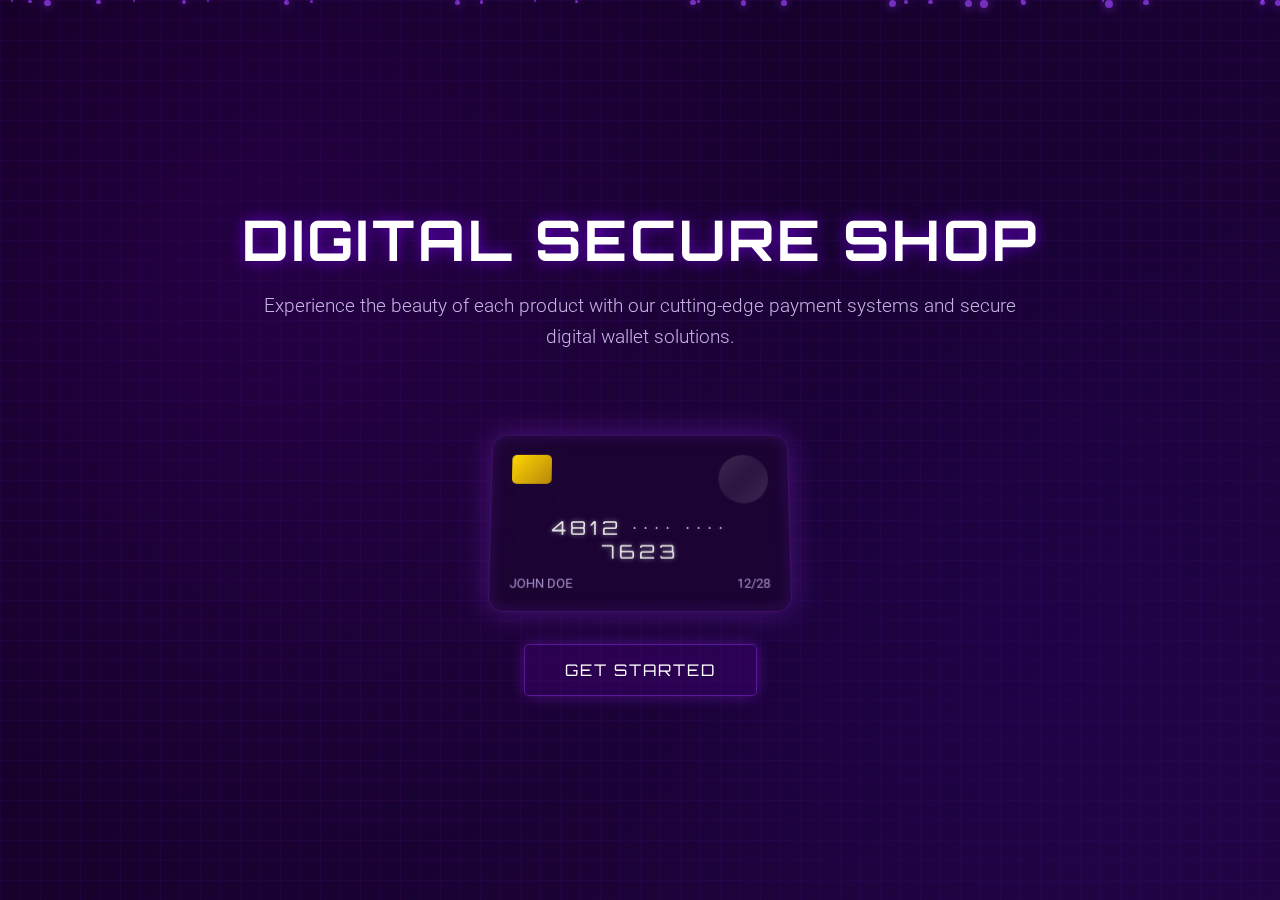
<file: index.html>
<!-- page 1 -->
<!DOCTYPE html>
<html lang="en">
<head>
    <meta charset="UTF-8">
  <meta name="viewport" content="width=device-width, initial-scale=1.0">
    <title>Modern Product Store</title>
    <link rel="stylesheet" href="enter.css">
    <style>
        
    </style>
</head>
<body>
    <div class="background"></div>
    <div class="grid-overlay"></div>
    <div class="neon-glow"></div>
    
    <div class="digital-particles" id="particles"></div>
    
    <div class="content">
        <h1>Digital Secure Shop</h1>
        <p>Experience the beauty of each product with our cutting-edge payment systems and secure digital wallet solutions.</p>
        
        <div class="credit-card">
            <div class="chip"></div>
            <div class="hologram"></div>
            <div class="card-number">4812 •••• •••• 7623</div>
            <div class="card-details">
                <div class="card-holder">JOHN DOE</div>
                <div class="expires">12/28</div>
            </div>
        </div>
        
        <button class="cta-button" onclick="window.location.href='Shopping.html'">Get Started</button>
    </div>

    <script>
        // Create digital particles
        const particleContainer = document.getElementById('particles');
        const particleCount = 30;
        
        for (let i = 0; i < particleCount; i++) {
            const particle = document.createElement('div');
            particle.classList.add('particle');
            
            // Random properties for each particle
            const size = Math.random() * 6 + 2;
            const initialX = Math.random() * 100;
            const moveX = Math.random() * 2 - 1; // Random movement direction
            const duration = Math.random() * 15 + 10;
            const delay = Math.random() * 10;
            
            particle.style.width = `${size}px`;
            particle.style.height = `${size}px`;
            particle.style.left = `${initialX}%`;
            particle.style.animationDuration = `${duration}s`;
            particle.style.animationDelay = `${delay}s`;
            particle.style.setProperty('--move-x', moveX);
            
            particleContainer.appendChild(particle);
        }



        // const go = (params) => {
        //   window.location.href='index.html'
        // }
    </script>
</body>
</html>
</file>
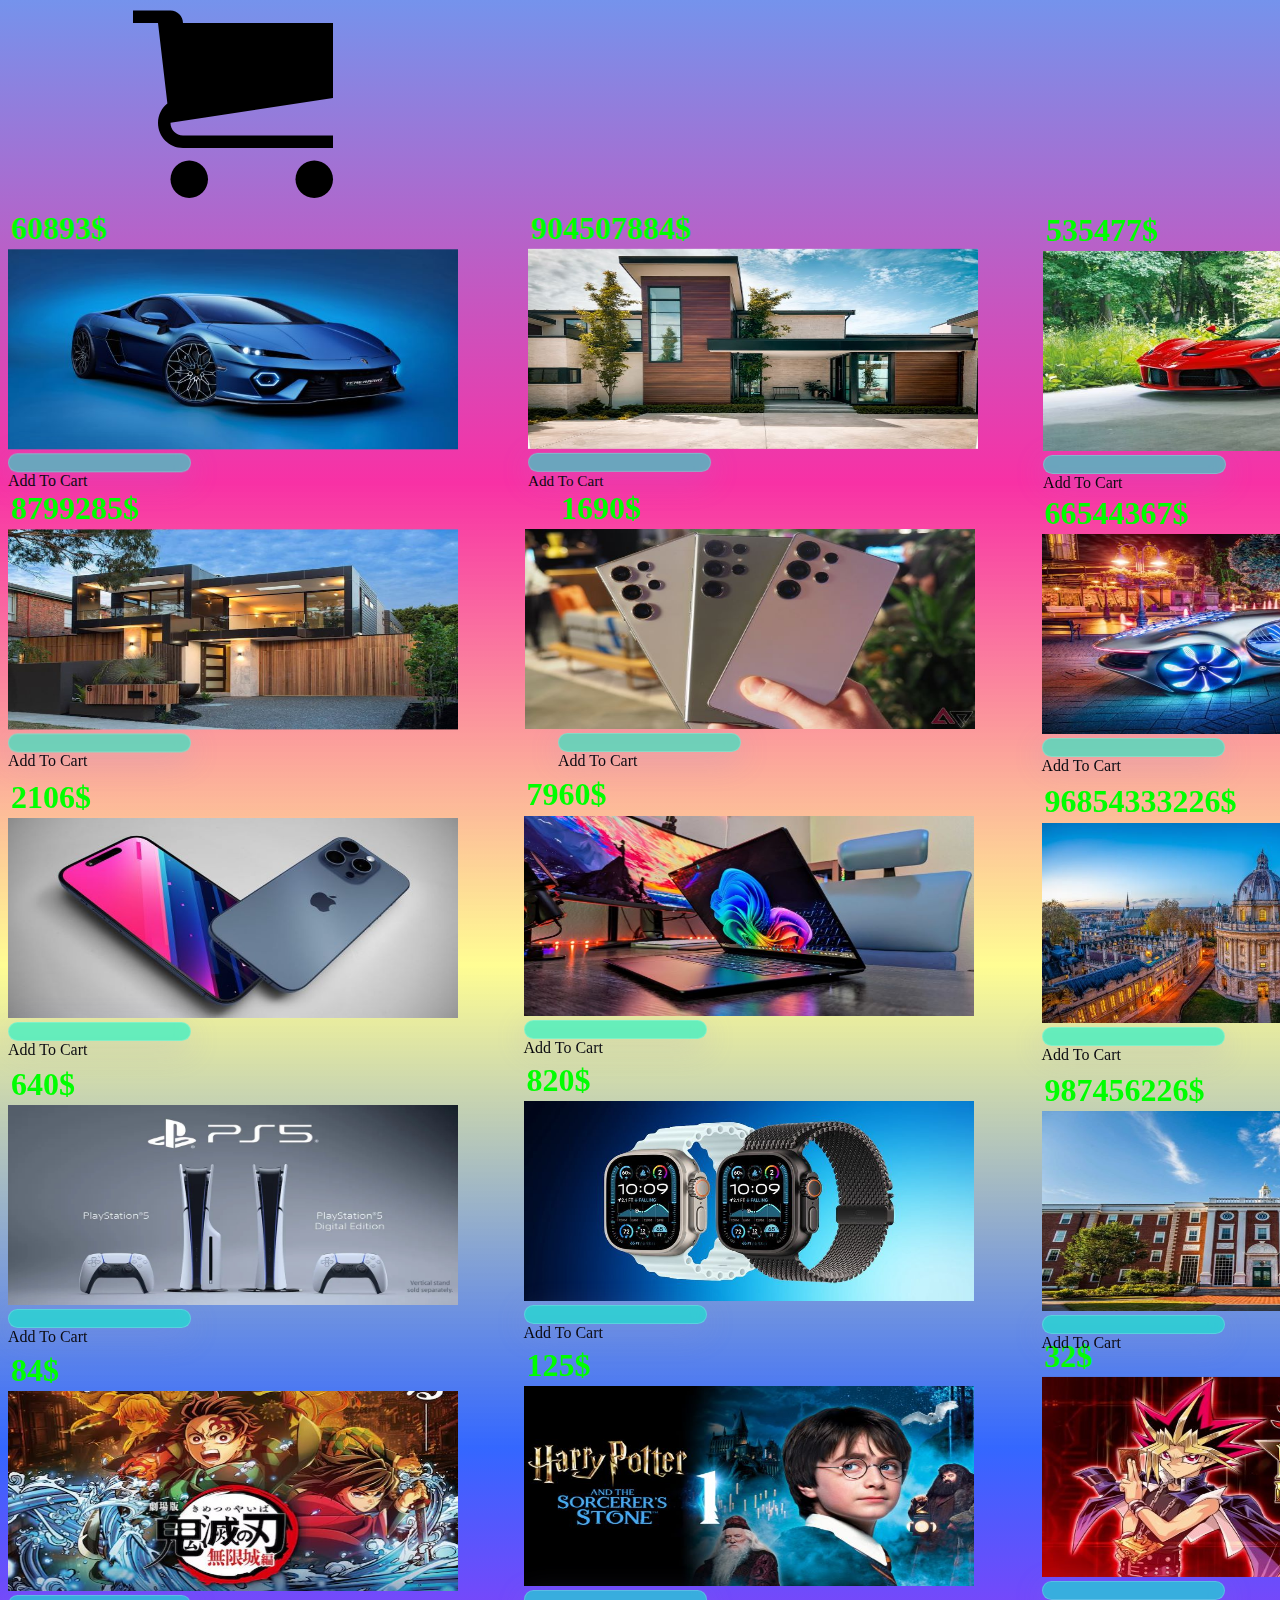
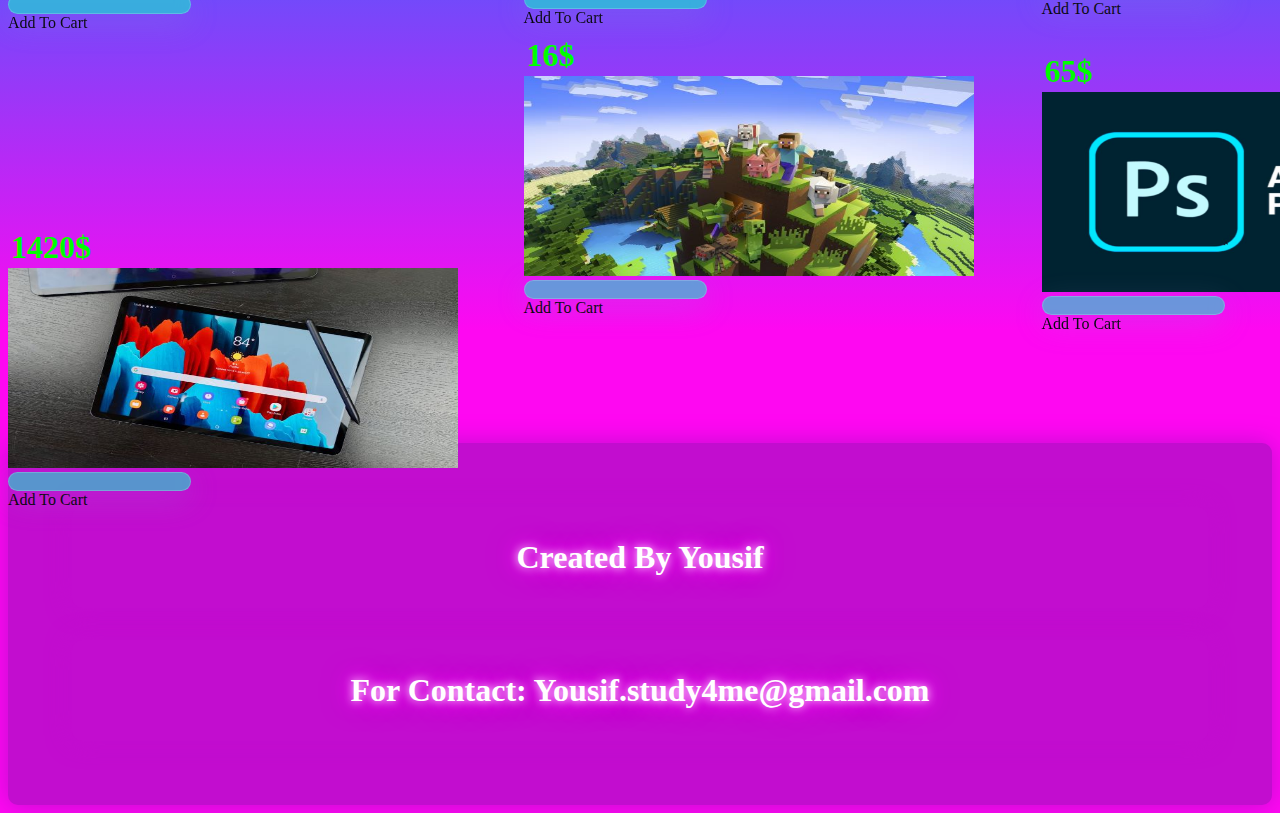
<file: Shopping.html>
<!-- page 2 -->
<!DOCTYPE html>
<html lang="en">
<head>
  <meta charset="UTF-8">
  <meta name="viewport" content="width=device-width, initial-scale=1.0">
  <title>Document</title>
  <link rel="stylesheet" href="Shopping.css">
  <script defer src="main.js"></script>
</head>
<div id="alor" class="invisible Finish"> <!-- HTML !-->


  <p class="Finish">Created By Yousif</p>
  <p onclick="window.location.href='Yousif.study4me@gmail.com'" class="Finish">For Contact: Yousif.study4me@gmail.com</p>
  <br>
  <button id="returnn" onclick="document.getElementById('alor').classList.remove('visibile');
   document.getElementById('alor').classList.add('invisible');">
    Return To Page</button>

</div>
<!-- <style>body { transform: scale(1.5); transform-origin: top left; width: 66.6667%; }</style> -->
<body><div id="big">



  <span ><img id="buyPlace" src="./Images/cart (1).svg" alt="buy cart pictue"></span>

<div id="father">
     
  <div class="product" id="lamborgeenee">
    <div class="iprice">60893$</div>  <img id="lamborgeeneeimg" class="product-img" src="./Images/lamorgeenee.jpg" alt="Lamborgini Car Image"><br> 
   <input type="number"  min="0" onchange="" class="input" minlength="0"> <div class="atocart">Add To Cart </div> </div><br> 

<div class="product" id="house1">
   <div class="iprice">904507884$</div>  <img id="house1img" class="product-img" src="./Images/house1.jpg" alt="Modren House Image"><br> 
  <input type="number"  min="0" onchange="" class="input" minlength="0"> <div class="atocart">Add To Cart </div> </div><br>

  <div class="product" id="house2">
    <div class="iprice">8799285$</div>  <img id="house2img" class="product-img" src="./Images/house2.jpg" alt="Modren House Image"><br> 
   <input type="number"  min="0" onchange="" class="input" minlength="0"> <div class="atocart">Add To Cart </div>  </div><br>
 
   <div class="product" id="s25">
    <div class="iprice">1690$</div>  <img id="s25img" class="product-img" src="./Images/s25U.jpg" alt="S25 Ultra Phone Image"><br> 
   <input type="number"  min="0" onchange="" class="input" minlength="0"> <div class="atocart">Add To Cart </div>  </div><br>
 
    <div class="product" id="iphone15">
    <div class="iprice">2106$</div>  <img id="iphone15img" class="product-img" src="./Images/iphone15promax.jpg" alt="Iphone 15 Pro Max Image"><br> 
   <input type="number"  min="0" onchange="" class="input" minlength="0"> <div class="atocart">Add To Cart </div>  </div><br>
 
   <div class="product" id="RichLaptop">
    <div class="iprice">7960$</div>  <img id="RichLaptopimg" class="product-img" src="./Images/Llaptop.jpg" alt="Advanced Laptop Image"><br> 
   <input type="number"  min="0" onchange="" class="input" minlength="0"> <div class="atocart">Add To Cart </div>  </div><br>

   <div class="product" id="ps5">
    <div class="iprice">640$</div>  <img id="ps5img" class="product-img" src="./Images/ps5.jpg" alt="Playstaition 5 Image"><br> 
   <input type="number"  min="0" onchange="" class="input" minlength="0"> <div class="atocart">Add To Cart </div>  </div><br>
 
   <div class="product" id="applewatch">
    <div class="iprice">820$</div>  <img id="applewatchimg" class="product-img" src="./Images/applewatch.jpg" alt="AppleWatch Image"><br> 
   <input type="number"  min="0" onchange="" class="input" minlength="0"> <div class="atocart">Add To Cart </div> </div><br>

   <div class="product" id="KNY">
    <div class="iprice">84$</div>  <img id="KNYimg" class="product-img" src="./Images/KNY.jpg" alt="Kimetsu No Yaiba Image"><br> 
   <input type="number"  min="0" onchange="" class="input" minlength="0"> <div class="atocart">Add To Cart </div> </div><br>
 
   <div class="product" id="harry">
    <div class="iprice">125$</div>  <img id="harryimg" class="product-img" src="./Images/harry.jpg" alt="Harrry Potter Image"><br> 
   <input type="number"  min="0" onchange="" class="input" minlength="0"> <div class="atocart">Add To Cart </div> </div><br>

   <div class="product" id="S7">
    <div class="iprice">1420$</div>  <img id="s7img" class="product-img" src="./Images/s7.jpg" alt="Tab S7 Plus Image"><br> 
   <input type="number"  min="0" onchange="" class="input" minlength="0"> <div class="atocart">Add To Cart </div> </div><br>

   <div class="product" id="cube">
    <div class="iprice">16$</div>  <img id="cubeimg" class="product-img" src="./Images/minecraft.jpg" alt="Minecraft Image"><br> 
   <input type="number"  min="0" onchange="" class="input" minlength="0"> <div class="atocart">Add To Cart </div> </div><br>
 
   <div class="product" id="ferrari">
    <div class="iprice">535477$</div>  <img id="ferrariimg" class="product-img" src="./Images/ferrari.jpg" alt="Ferrari Image"><br> 
   <input type="number"  min="0" onchange="" class="input" minlength="0"> <div class="atocart">Add To Cart </div> </div><br>
 
   
   <div class="product" id="marc">
    <div class="iprice">66544367$</div>  <img id="marcimg" class="product-img" src="./Images/marc.jpg" alt="Marcedes car Image"><br> 
   <input type="number"  min="0" onchange="" class="input" minlength="0"> <div class="atocart">Add To Cart </div> </div><br>
 

   <div class="product" id="oxford">
    <div class="iprice">96854333226$</div>  <img id="oxfordimg" class="product-img" src="./Images/Oxford.jpg" alt="Oxford Image"><br> 
   <input type="number"  min="0" onchange="" class="input" minlength="0"> <div class="atocart">Add To Cart </div> </div><br>
 
   <div class="product" id="yugi">
    <div class="iprice">32$</div>  <img id="yugiimg" class="product-img" src="./Images/ygo.jpg" alt="Yugioh Image"><br> 
   <input type="number"  min="0"onchange="" class="input" minlength="0"> <div class="atocart">Add To Cart </div> </div><br>
 

   <div class="product" id="harvard">
    <div class="iprice">987456226$</div>  <img id="harvardimg" class="product-img" src="./Images/Harvard.jpg" alt="Harvard Image"><br> 
   <input type="number"  min="0" onchange="" class="input" minlength="0"> <div class="atocart">Add To Cart </div> </div><br>
 
   <div class="product" id="addobe">
    <div class="iprice">65$</div>  <img id="addobeimg" class="product-img" src="./Images/Photoshop.jpg" alt="Addobe Photoshop Image"><br> 
   <input type="number"  min="0"  onchange="" class="input" minlength="0"> <div class="atocart">Add To Cart </div> </div><br>
  



</div>

<div class="Finish">
  <p class="Finish">Created By Yousif</p>
  <p onclick="window.location.href='Yousif.study4me@gmail.com'" class="Finish">For Contact: Yousif.study4me@gmail.com</p>
</div>

</div>




</body>


</html>
</file>
<file: enter.css>
@import url('https://fonts.googleapis.com/css2?family=Orbitron:wght@400;500;700;900&family=Roboto:wght@300;400;700&display=swap');
        
        * {
            margin: 0;
            padding: 0;
            box-sizing: border-box;
        }
        
        body {
            overflow-x: hidden;
            font-family: 'Roboto', sans-serif;
            background-color: #0c0014;
        }
        
        .background {
            position: fixed;
            top: 0;
            left: 0;
            width: 100%;
            height: 100%;
            z-index: -1;
            background: linear-gradient(135deg, rgba(16, 0, 32, 0.9) 0%, rgba(38, 5, 77, 0.8) 100%);
        }
        
        .background::before {
            content: '';
            position: absolute;
            top: 0;
            left: 0;
            width: 100%;
            height: 100%;
            background-image: url('https://public.youware.com/users-website-assets/prod/04100131-e156-4259-a33a-16a14e6c115f/g400a5b790a6981895a6eef67388f6d40cd1d682b6029314de954b9c11c37acab7a4da055ae87a82443a3d7a7c161e27d72d4b0324299e4192b740fec41a7f818_1280.jpg');
            background-size: cover;
            background-position: center;
            opacity: 0.6;
            mix-blend-mode: luminosity;
        }
        
        .grid-overlay {
            position: fixed;
            top: 0;
            left: 0;
            width: 100%;
            height: 100%;
            background-image: 
                linear-gradient(rgba(114, 9, 183, 0.1) 1px, transparent 1px),
                linear-gradient(90deg, rgba(114, 9, 183, 0.1) 1px, transparent 1px);
            background-size: 20px 20px;
            z-index: -1;
        }
        
        .neon-glow {
            position: fixed;
            width: 100%;
            height: 100%;
            top: 0;
            left: 0;
            pointer-events: none;
            z-index: -1;
            background: 
                radial-gradient(circle at 20% 30%, rgba(103, 0, 180, 0.2) 0%, transparent 50%),
                radial-gradient(circle at 80% 70%, rgba(45, 0, 128, 0.2) 0%, transparent 40%);
        }
        
        .content {
            position: relative;
            min-height: 100vh;
            display: flex;
            flex-direction: column;
            justify-content: center;
            align-items: center;
            color: #fff;
            text-align: center;
            padding: 2rem;
        }
        
        h1 {
            font-family: 'Orbitron', sans-serif;
            font-size: 3.5rem;
            margin-bottom: 1rem;
            text-shadow: 0 0 15px rgba(128, 0, 255, 0.7);
            letter-spacing: 3px;
            font-weight: 700;
            color: #ffffff;
            text-transform: uppercase;
        }
        
        p {
            font-size: 1.2rem;
            max-width: 800px;
            margin-bottom: 3rem;
            color: #c3b1e1;
            font-weight: 300;
            line-height: 1.6;
        }
        
        .credit-card {
            position: relative;
            width: 300px;
            height: 180px;
            background: rgba(25, 4, 47, 0.7);
            border-radius: 15px;
            margin: 2rem 0;
            padding: 20px;
            display: flex;
            flex-direction: column;
            justify-content: space-between;
            backdrop-filter: blur(5px);
            box-shadow: 
                0 0 30px rgba(138, 43, 226, 0.4),
                inset 0 0 15px rgba(138, 43, 226, 0.2);
            border: 1px solid rgba(138, 43, 226, 0.3);
            transform: perspective(1000px) rotateX(10deg);
            transition: all 0.3s ease;
        }
        
        .credit-card:hover {
            transform: perspective(1000px) rotateX(0deg) translateY(-10px);
            box-shadow: 
                0 0 40px rgba(138, 43, 226, 0.6),
                inset 0 0 20px rgba(138, 43, 226, 0.3);
        }
        
        .chip {
            width: 40px;
            height: 30px;
            background: linear-gradient(135deg, #ffd700 0%, #b8860b 100%);
            border-radius: 5px;
            margin-bottom: 20px;
        }
        
        .card-number {
            font-family: 'Orbitron', sans-serif;
            font-size: 1.2rem;
            letter-spacing: 4px;
            color: #e9e9e9;
            text-shadow: 0 0 5px rgba(255, 255, 255, 0.5);
        }
        
        .card-details {
            display: flex;
            justify-content: space-between;
        }
        
        .card-holder, .expires {
            font-size: 0.8rem;
            color: #a290c7;
            text-transform: uppercase;
        }
        
        .hologram {
            position: absolute;
            right: 20px;
            top: 20px;
            width: 50px;
            height: 50px;
            background: linear-gradient(135deg, rgba(255,255,255,0.2) 0%, rgba(255,255,255,0.1) 50%, rgba(255,255,255,0.2) 100%);
            border-radius: 50%;
            opacity: 0.7;
        }
        
        .cta-button {
            padding: 15px 40px;
            font-family: 'Orbitron', sans-serif;
            font-size: 1rem;
            background: rgba(103, 0, 180, 0.2);
            color: #fff;
            border: 1px solid rgba(138, 43, 226, 0.5);
            border-radius: 5px;
            cursor: pointer;
            transition: all 0.3s ease;
            text-transform: uppercase;
            letter-spacing: 2px;
            position: relative;
            overflow: hidden;
            z-index: 1;
            box-shadow: 0 0 15px rgba(138, 43, 226, 0.4);
        }
        
        .cta-button:before {
            content: '';
            position: absolute;
            top: 0;
            left: 0;
            width: 0%;
            height: 100%;
            background: rgba(138, 43, 226, 0.3);
            transition: all 0.3s ease;
            z-index: -1;
        }
        
        .cta-button:hover:before {
            width: 100%;
        }
        
        .cta-button:hover {
            transform: translateY(-5px);
            box-shadow: 0 0 25px rgba(138, 43, 226, 0.6);
            text-shadow: 0 0 5px rgba(255, 255, 255, 0.7);
        }
        
        .digital-particles {
            position: fixed;
            top: 0;
            left: 0;
            width: 100%;
            height: 100%;
            pointer-events: none;
            z-index: -1;
        }
        
        .particle {
            position: absolute;
            border-radius: 50%;
            background: rgba(158, 67, 255, 0.7);
            box-shadow: 0 0 10px rgba(158, 67, 255, 0.7);
            animation: float 15s infinite linear;
        }
        
        @keyframes float {
            0% {
                transform: translateY(100vh) translateX(0);
                opacity: 0;
            }
            10% {
                opacity: 0.7;
            }
            90% {
                opacity: 0.7;
            }
            100% {
                transform: translateY(-100px) translateX(calc(var(--move-x) * 100px));
                opacity: 0;
            }
        }
</file>
<file: Shopping.css>
html{
  background-image: linear-gradient(rgb(117, 147, 236),rgb(248, 49, 165), rgba(255, 252, 101, 0.703),rgb(52, 103, 255),rgb(254, 8, 241),rgb(254, 8, 241));
  /* background-image: linear-gradient(rgb(117, 147, 236),rgb(255, 88, 186), rgba(255, 252, 77, 0.788),rgb(255, 20, 243), rgb(2, 196, 255)); */
}
.invisible{
  display: none;
}
.visibile{
  background-image: linear-gradient(rgb(117, 147, 236),rgb(179, 0, 255), rgba(0, 51, 255, 0.703),rgb(52, 103, 255));;
  position: fixed;
  top: 0;
  right: 0;
  bottom: 0;
  left: 0;
  font-size: xxx-large;
}
#alor{
}
.black{
  display: none;}

  .product {
/* width: 50px;
box-sizing: border-box; */
    /* z-index: 1; */
       width: 500px;  /*border: 4px red solid; */

  }
  
  .product:hover,
  .product:focus-within {
    /* z-index: 9999; */
  }




  .product-img {
    transition: transform 0.6s ease;
/* 
  height: 12.5rem;
  width: 28.125rem; */
height: 250%;
width: 250%;
/* object-fit: cover; */
max-width: 28.125rem;
max-height: 12.5rem;

pointer-events: all;
  }
  .product-img:hover {
    transform: translateY(-0.75rem);
  border: 0.075rem solid rgb(14, 255, 243);
  text-shadow: 0.0625rem 0.0625rem 0.1875rem;
  box-shadow: 0.5rem 0.5rem 3.25rem 0 rgb(29, 255, 225);
  backdrop-filter: blur(  1rem );
  -webkit-backdrop-filter: blur(  1rem );
  border-radius: 0.4375rem;
  }
/* .icon-cart{
  transform: translateY(-31.25rem);
} */
#buyPlace{
  height: 12.5rem;
  width: 28.125rem;
  transform: translateY(-0.625rem);
}
input{
background: rgba( 16, 240, 204, 0.6 );
box-shadow: 0 0.5rem 2rem 0 rgba(141, 143, 216, 0.241);
backdrop-filter: blur( 0.4375rem );
-webkit-backdrop-filter: blur( 0.4375rem );
border-radius: 0.625rem;
border: 0.0625rem solid rgba( 255, 255, 255, 0.18 );;
transition: 1s;
}
input:hover{
  /* background: rgba( 16, 240, 204, 1 );
  box-shadow: 0 0.5rem 2rem 0 rgba( 31, 38, 135, 0.37 );
  backdrop-filter: blur(  1rem);
  -webkit-backdrop-filter: blur( 1rem );
  border-radius: 0.625rem;
  border: 0.0625rem solid rgba( 255, 255, 255, 0.18 ); */
 background: rgba(16, 240, 204, 1);
  box-shadow: 
    0 0 10px rgba(16, 240, 204, 0.8),
    0 0 20px rgba(16, 240, 204, 0.6),
    0 0 30px rgba(16, 240, 204, 0.4),
    0 0.5rem 2rem rgba(31, 38, 135, 0.37);
  backdrop-filter: blur(1rem);
  -webkit-backdrop-filter: blur(1rem);
  border-radius: 0.625rem;
  border: 0.0625rem solid rgba(255, 255, 255, 0.18);
  color: white;
  text-shadow: 
    0 0 5px white,
    0 0 10px rgba(16, 240, 204, 0.8),
    0 0 15px rgba(16, 240, 204, 1);
  transition: all 0.3s ease;
}
/* 
.icon-cart:before {
  content: "\e93a";
} */
.iprice{
  color: rgb(0, 255, 0);
  font-weight: 900;
  font-size: xx-large;
  transition: text-shadow 0.5s;
  transition: color 1.0s;
  /* border: 5px red solid; */
  width: 195px;
  height: 30.6px;
  padding-left: 3px;
  margin-bottom: 8.5px;
  }
  
  .iprice:hover{
    /* text-shadow: 0rem 0rem 0.125rem rgb(0, 255, 0), 0rem 0rem 0.0625rem rgb(102, 255, 0) ;
    color: rgb(72, 255, 0); */

    text-shadow: 0rem 0rem 0.125rem rgb(255, 0, 187), 0rem 0rem 0.0625rem rgb(208, 0, 255) ;
    color: rgb(157, 0, 255);

  }














  

/* 
#lamborgeeneeimg{
  
} */

#lamborgeenee{
  transform: translateY(-1.71px);
  position: relative;
  /* z-index: 1001; */
  /* z-index: 2; */

  /* width: 500px; */
  /* height: 50px; */
}
#house1{
/* padding-left: 32.5rem; */
transform: translateY(0.4275rem);
    margin-top: -19.1875rem;
font-size: 95%;;
position: relative;
  /* width: 500px; */

  margin-left: 520px;
/* z-index: 1001; */
}
#house1img{

}
#house2{
  transform: translateY(-0.6625rem);
}
#house2img{
}

#s25img{
  margin-left: -2.0625rem;
}
#s25{
  transform: translateY(-0rem);
  margin-left: 34.375rem;
  margin-top: -19.3125rem;
}
#iphone15{
  transform: translateY(-0.5625rem);
}
#iphone15img{
}
#RichLaptop{
  margin-left: 32.21875rem;
  margin-top: -19.375rem;
  transform: translateY(-0rem);
}
#RichLaptopimg{
}
#ps5{
  transform: translateY(-0.5625rem);
}
#ps5img{
}
#applewatch{
  margin-left: 32.21875rem;
  margin-top: -19.375rem;
  transform: translateY(-0.0625rem);
}
#applewatchimg{
}
#KNY{
  transform: translateY(-0.5625rem);
}
#KNYimg{
}
#harry{ 
  margin-left: 32.21875rem;
  margin-top: -19.3125rem;
  transform: translateY(-0.1875rem);
}
#harryimg{
}
#S7{
  position: absolute;
bottom: -75.5625rem;
}
#s7img{
}
#cube{
  margin-left: 32.21875rem;

  margin-top: -1.8125rem;
}
#cubeimg{

}
#ferrari{
  position:absolute;
  left: 65.19375rem;
  top: 13.250rem;
  /* z-index: 1001; */
}
#ferrariimg{ 
}
#marc{
  position: absolute;
  left: 65.09375rem;
  top: 30.9425rem;
}
#marcimg{
}
#oxford{
  position: absolute;

    left: 65.09375rem;
  top: 48.9675rem;
}
#oxfordimg{
}
#yugi{
  position: absolute;

    left: 65.09375rem;
  /* top: 84.25rem; */
    transform: translateY(-40.69rem);
}
#yugiimg{
}
  #harvard{
  position: absolute;

    left: 65.09375rem;
  top: 66.9925rem;
}
#harvardimg{ }
#addobe{
  position: absolute;
  left: 65.09375rem;
  top: 103.3125rem;
}
#addobeimg{
}
.father{
  display: flex;
flex-wrap: wrap;
gap: 20px;

}
 .Finish {
  font-style: initial;
  justify-content: center;
  text-align: center;
  font-size: xx-large;
  font-weight: 900;
  background-color: rgb(194, 13, 207);
  color: white;
  padding: 1em 2em;
  border-radius: 10px;
  animation: neonPulse 1.2s ease-in-out infinite alternate;
  box-shadow: 0 0 25px rgb(194, 13, 207);
  text-shadow:
    0 0 10px white,
    0 0 20px magenta,
    0 0 30px magenta;
  transition: transform 0.2s ease, box-shadow 0.2s ease, text-shadow 0.2s ease;
  cursor: pointer;
}

/* Continuous soft pulse glow */
/* @keyframes neonPulse {
  from {
    box-shadow: 
      0 0 15px rgba(255, 0, 255, 0.6), 
      0 0 30px rgba(255, 0, 255, 0.8);
    text-shadow:
      0 0 8px white,
      0 0 16px magenta,
      0 0 24px magenta;
  }
  to {
    box-shadow: 
      0 0 25px rgba(255, 0, 255, 0.8), 
      0 0 50px rgba(255, 0, 255, 1);
    text-shadow:
      0 0 10px white,
      0 0 24px magenta,
      0 0 32px magenta;
  }
} */
@keyframes neonPulse {
  from {
    box-shadow: 0 0 10px rgba(255, 0, 255, 0.6);
    text-shadow: 0 0 6px white, 0 0 12px magenta;
  }
  to {
    box-shadow: 0 0 20px rgba(255, 0, 255, 0.8);
    text-shadow: 0 0 8px white, 0 0 18px magenta;
  }
}

.neon {
  animation: neonPulse 2s ease-in-out infinite;
  will-change: box-shadow, text-shadow;
}
/* Clean and light hover boost */
.Finish:hover {
  transform: scale(1.03);
  box-shadow: 
    0 0 30px magenta,
    0 0 60px magenta;
  text-shadow:
    0 0 12px white,
    0 0 28px magenta,
    0 0 36px magenta;
}




.button-29 {
  align-items: center;
  appearance: none;
  background-image: radial-gradient(100% 100% at 100% 0, #5adaff 0, #5468ff 100%);
  border: 0;
  border-radius: 6px;
  box-shadow: rgba(45, 35, 66, .4) 0 2px 4px,rgba(45, 35, 66, .3) 0 7px 13px -3px,rgba(58, 65, 111, .5) 0 -3px 0 inset;
  box-sizing: border-box;
  color: #fff;
  cursor: pointer;
  display: inline-flex;
  font-family: "JetBrains Mono",monospace;
  height: 48px;
  justify-content: center;
  line-height: 1;
  list-style: none;
  overflow: hidden;
  padding-left: 16px;
  padding-right: 16px;
  position: relative;
  text-align: left;
  text-decoration: none;
  transition: box-shadow .15s,transform .15s;
  user-select: none;
  -webkit-user-select: none;
  touch-action: manipulation;
  white-space: nowrap;
  will-change: box-shadow,transform;
  font-size: 18px;
}

.button-29:focus {
  box-shadow: #3c4fe0 0 0 0 1.5px inset, rgba(45, 35, 66, .4) 0 2px 4px, rgba(45, 35, 66, .3) 0 7px 13px -3px, #3c4fe0 0 -3px 0 inset;
}

.button-29:hover {
  box-shadow: rgba(45, 35, 66, .4) 0 4px 8px, rgba(45, 35, 66, .3) 0 7px 13px -3px, #3c4fe0 0 -3px 0 inset;
  transform: translateY(-2px);
}

.button-29:active {
  box-shadow: #3c4fe0 0 3px 7px inset;
  transform: translateY(2px);
}









/* CSS */
</file>
